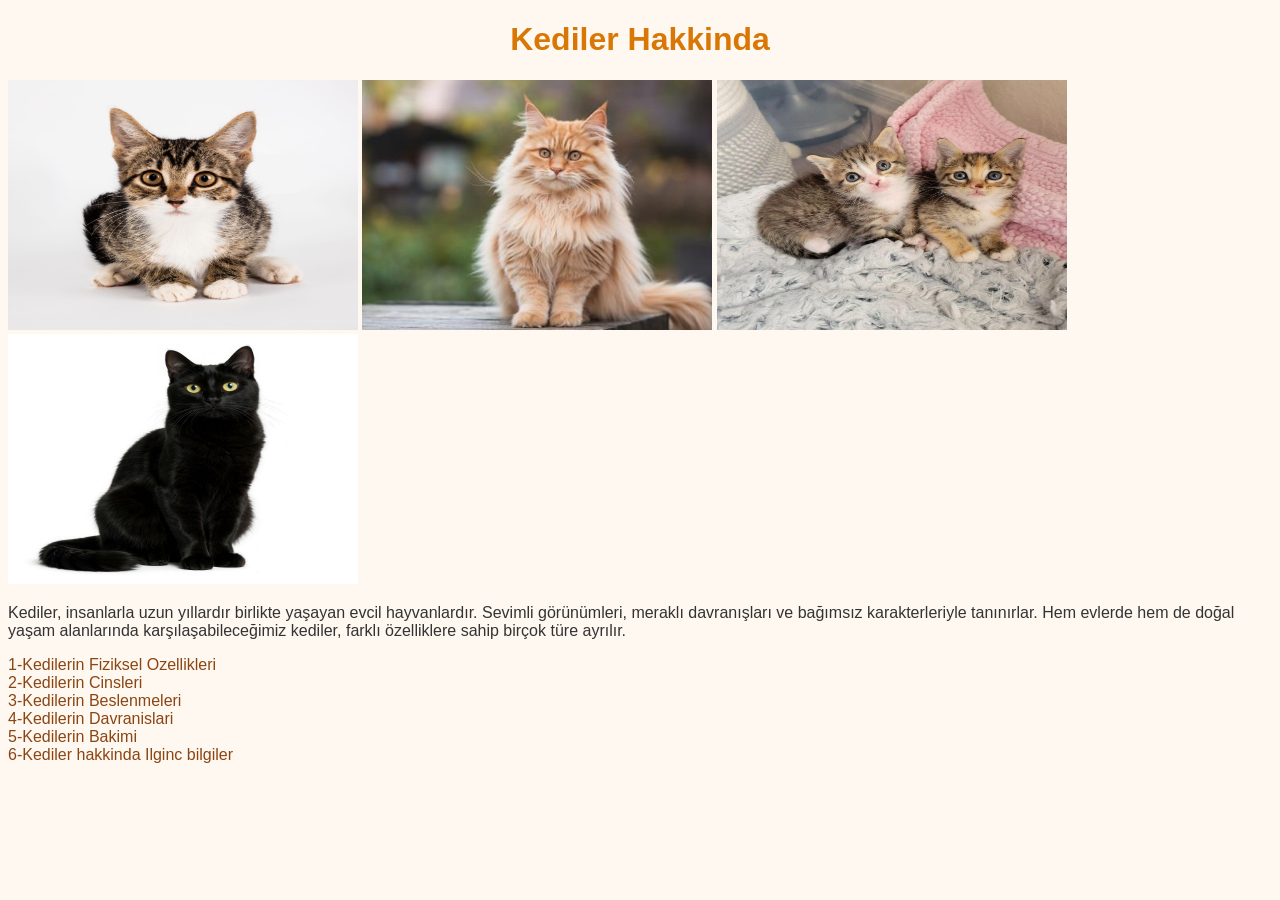
<file: index.html>
<!DOCTYPE html>
<html lang="tr">
<head>
    <meta charset="UTF-8">
    <meta name="viewport" content="width=device-width, initial-scale=1.0">
    <title>Kediler</title>
    <link rel="stylesheet" href="style.css"
</head>
<body>
    <h1>Kediler Hakkinda</h1>
    <img src="gorseller/kedi1.jpeg" alt="kedi 1" width="350" height="250">
    <img src="gorseller/kedi2.jpeg" alt="kedi 2" width="350" height="250">
    <img src="gorseller/kedi3.jpeg" alt="kedi 3" width="350" height="250">
    <img src="gorseller/kedi4.jpeg" alt="kedi 4" width="350" height="250">
    <p>Kediler, insanlarla uzun yıllardır birlikte yaşayan evcil hayvanlardır. Sevimli görünümleri, meraklı davranışları ve bağımsız karakterleriyle tanınırlar. Hem evlerde hem de doğal yaşam alanlarında karşılaşabileceğimiz kediler, farklı özelliklere sahip birçok türe ayrılır.</p>
    <a href="fiziksel_ozellik.html">1-Kedilerin Fiziksel Ozellikleri</a>
    <br>
    <a href="cinsler.html">2-Kedilerin Cinsleri</a>
    <br>
    <a href="beslenme.html">3-Kedilerin Beslenmeleri</a>
    <br>
    <a href="davranislar.html">4-Kedilerin Davranislari</a>
    <br>
    <a href="bakimi.html">5-Kedilerin Bakimi</a>
    <br>
    <a href="ilginc_bilgi.html">6-Kediler hakkinda Ilginc bilgiler</a>
    <br>
</body>
</html>
</file>
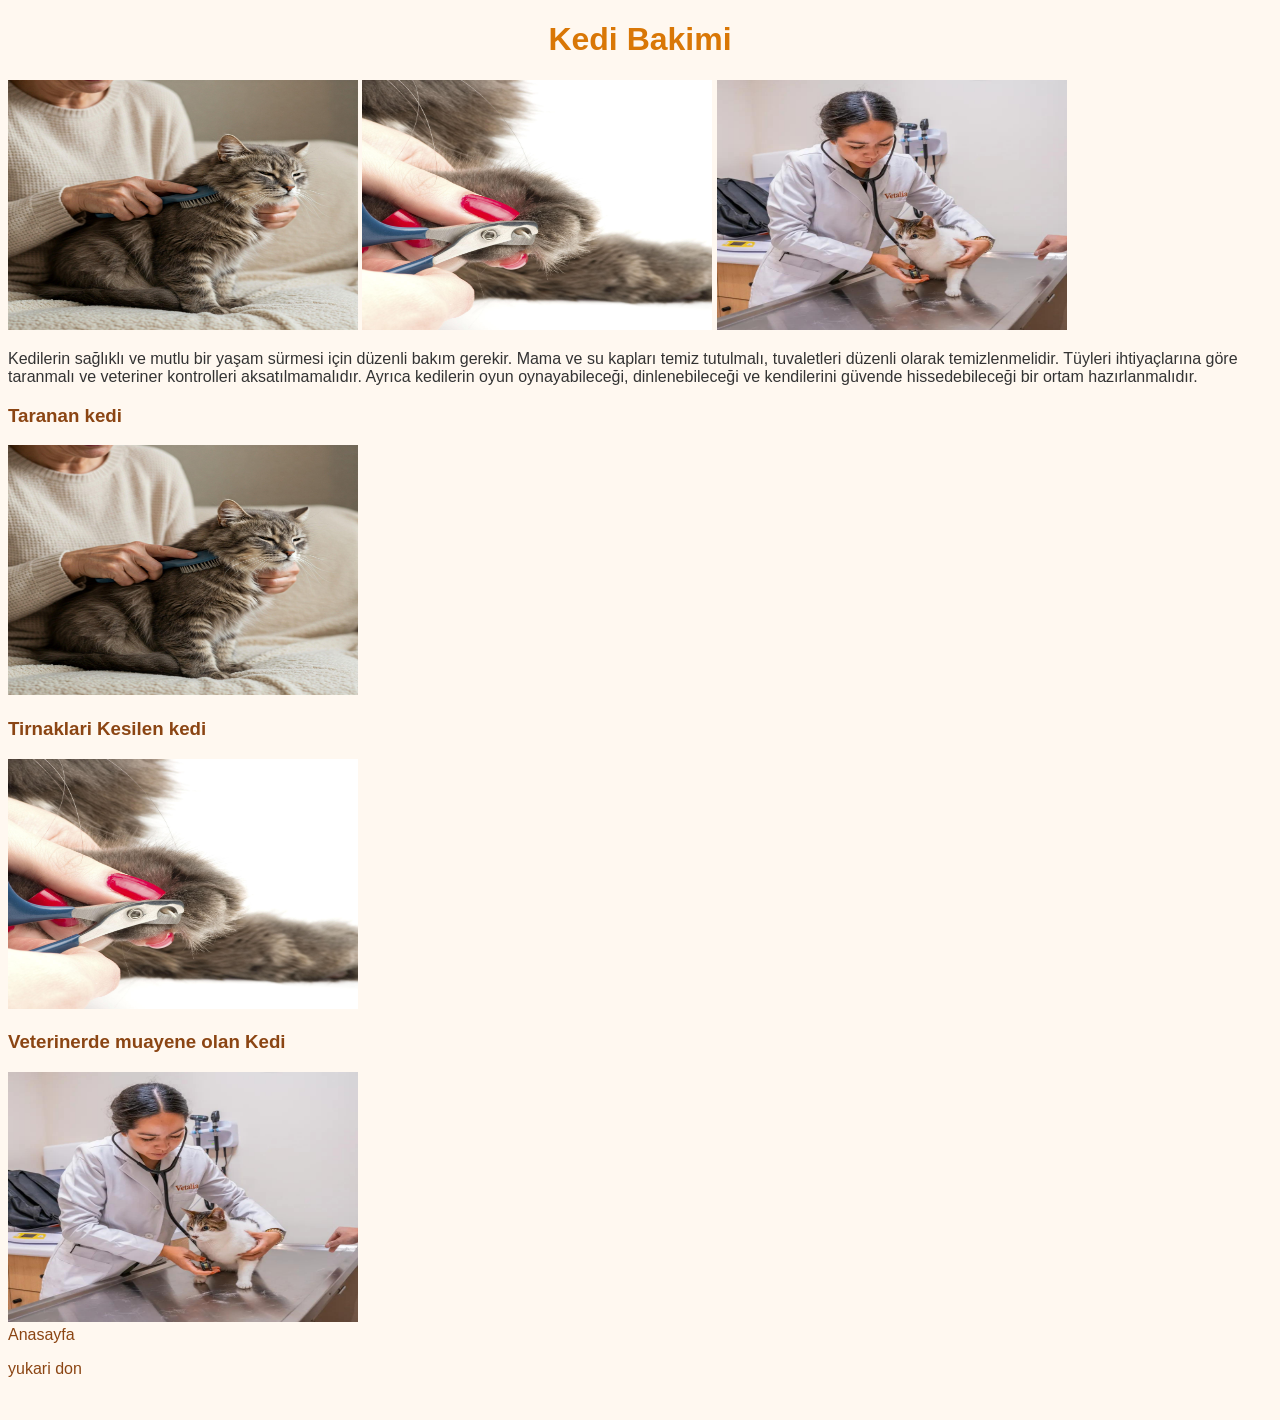
<file: bakimi.html>
<!DOCTYPE html>
<html lang="tr">
<head>
    <meta charset="UTF-8">
    <meta name="viewport" content="width=device-width, initial-scale=1.0">
    <title>Kedilerin Bakimi</title>
    <link rel="stylesheet" href="style.css">

    </head>
<body>
    <a id="ust"></a>
    <h1>Kedi Bakimi</h1>
    <img src="gorseller/taranan.jpeg" alt="Taranan Kedi" width="350" height="250">
    <img src="gorseller/tirnak.jpeg" alt="Tirnaklari Kesilen Kedi" width="350" height="250">
    <img src="gorseller/veteriner.jpeg" alt="Veterinerde muayene olan Kedi" width="350" height="250">
    <p>Kedilerin sağlıklı ve mutlu bir yaşam sürmesi için düzenli bakım gerekir. Mama ve su kapları temiz tutulmalı, tuvaletleri düzenli olarak temizlenmelidir. Tüyleri ihtiyaçlarına göre taranmalı ve veteriner kontrolleri aksatılmamalıdır. Ayrıca kedilerin oyun oynayabileceği, dinlenebileceği ve kendilerini güvende hissedebileceği bir ortam hazırlanmalıdır.</p>
    <h3>Taranan kedi</h3>
    <img src="gorseller/taranan.jpeg" alt="Taranan Kedi" width="350" height="250">
    <h3>Tirnaklari Kesilen kedi</h3>
    <img src="gorseller/tirnak.jpeg" alt="Tirnaklari Kesilen Kedi" width="350" height="250">
    <h3>Veterinerde muayene olan Kedi</h3>
    <img src="gorseller/veteriner.jpeg" alt="Veterinerde muayene olan Kedi" width="350" height="250">
    <br>
    <a href="index.html">Anasayfa</a>
    <br>
    <p><a href="#ust">yukari don</a></p>
    <br>
</body>
</html>
</file>
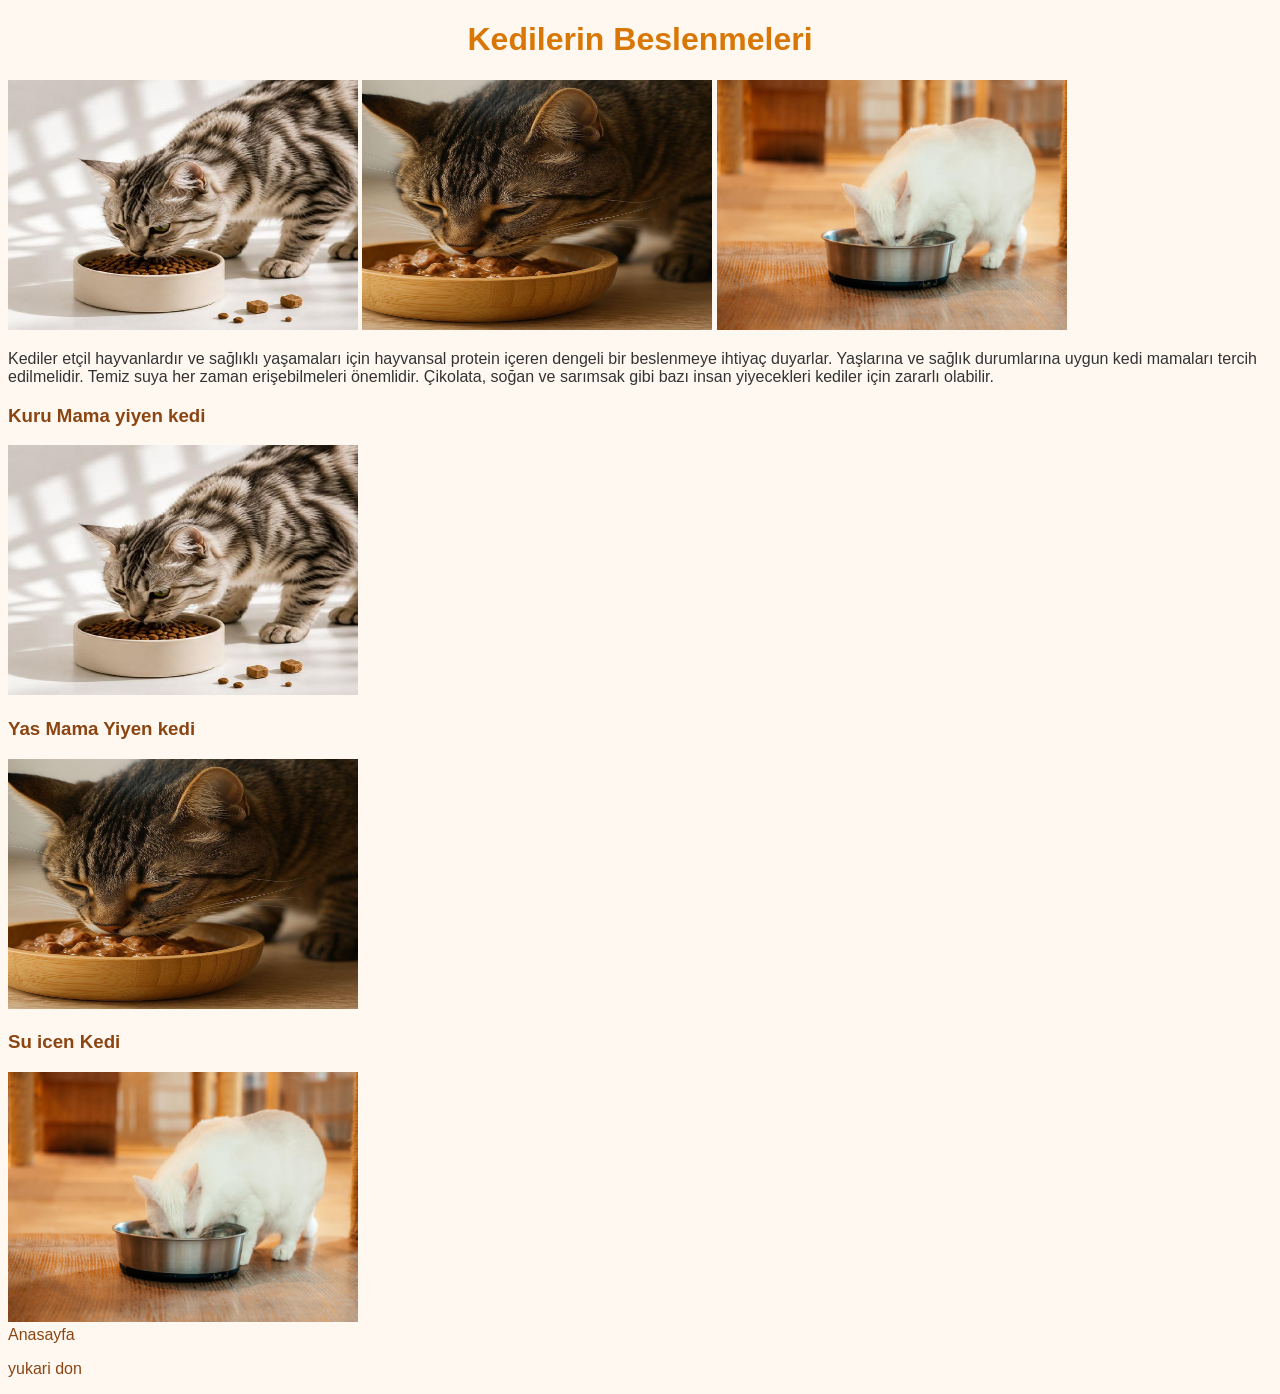
<file: beslenme.html>
<!DOCTYPE html>
<html lang="tr">
<head>
    <meta charset="UTF-8">
    <meta name="viewport" content="width=device-width, initial-scale=1.0">
    <title>Kedilerin Beslenmesi</title>
    <link rel="stylesheet" href="style.css"
</head>
<body>
    <a id="ust"></a>
    <h1>Kedilerin Beslenmeleri</h1>
    <img src="gorseller/kuru_mama.jpeg" alt="Kuru mama yiyen Kedi" width="350" height="250">
    <img src="gorseller//yas_mama.jpeg" alt="yas mama yiyen Kedi" width="350" height="250">
    <img src="gorseller//su.jpeg" alt="Su icen Kedi" width="350" height="250">
    <p>Kediler etçil hayvanlardır ve sağlıklı yaşamaları için hayvansal protein içeren dengeli bir beslenmeye ihtiyaç duyarlar. Yaşlarına ve sağlık durumlarına uygun kedi mamaları tercih edilmelidir. Temiz suya her zaman erişebilmeleri önemlidir. Çikolata, soğan ve sarımsak gibi bazı insan yiyecekleri kediler için zararlı olabilir.</p>
    <h3>Kuru Mama yiyen kedi</h3>
    <img src="gorseller/kuru_mama.jpeg" alt="Kuru mama yiyen Kedi" width="350" height="250">
    <h3>Yas Mama Yiyen kedi</h3>
    <img src="gorseller//yas_mama.jpeg" alt="yas mama yiyen Kedi" width="350" height="250">
    <h3>Su icen Kedi</h3>
    <img src="gorseller//su.jpeg" alt="Su icen Kedi" width="350" height="250">
    <br>
    <a href="index.html">Anasayfa</a>
    <br>
    <p><a href="#ust">yukari don</a></p>
</body>
</html>
</file>
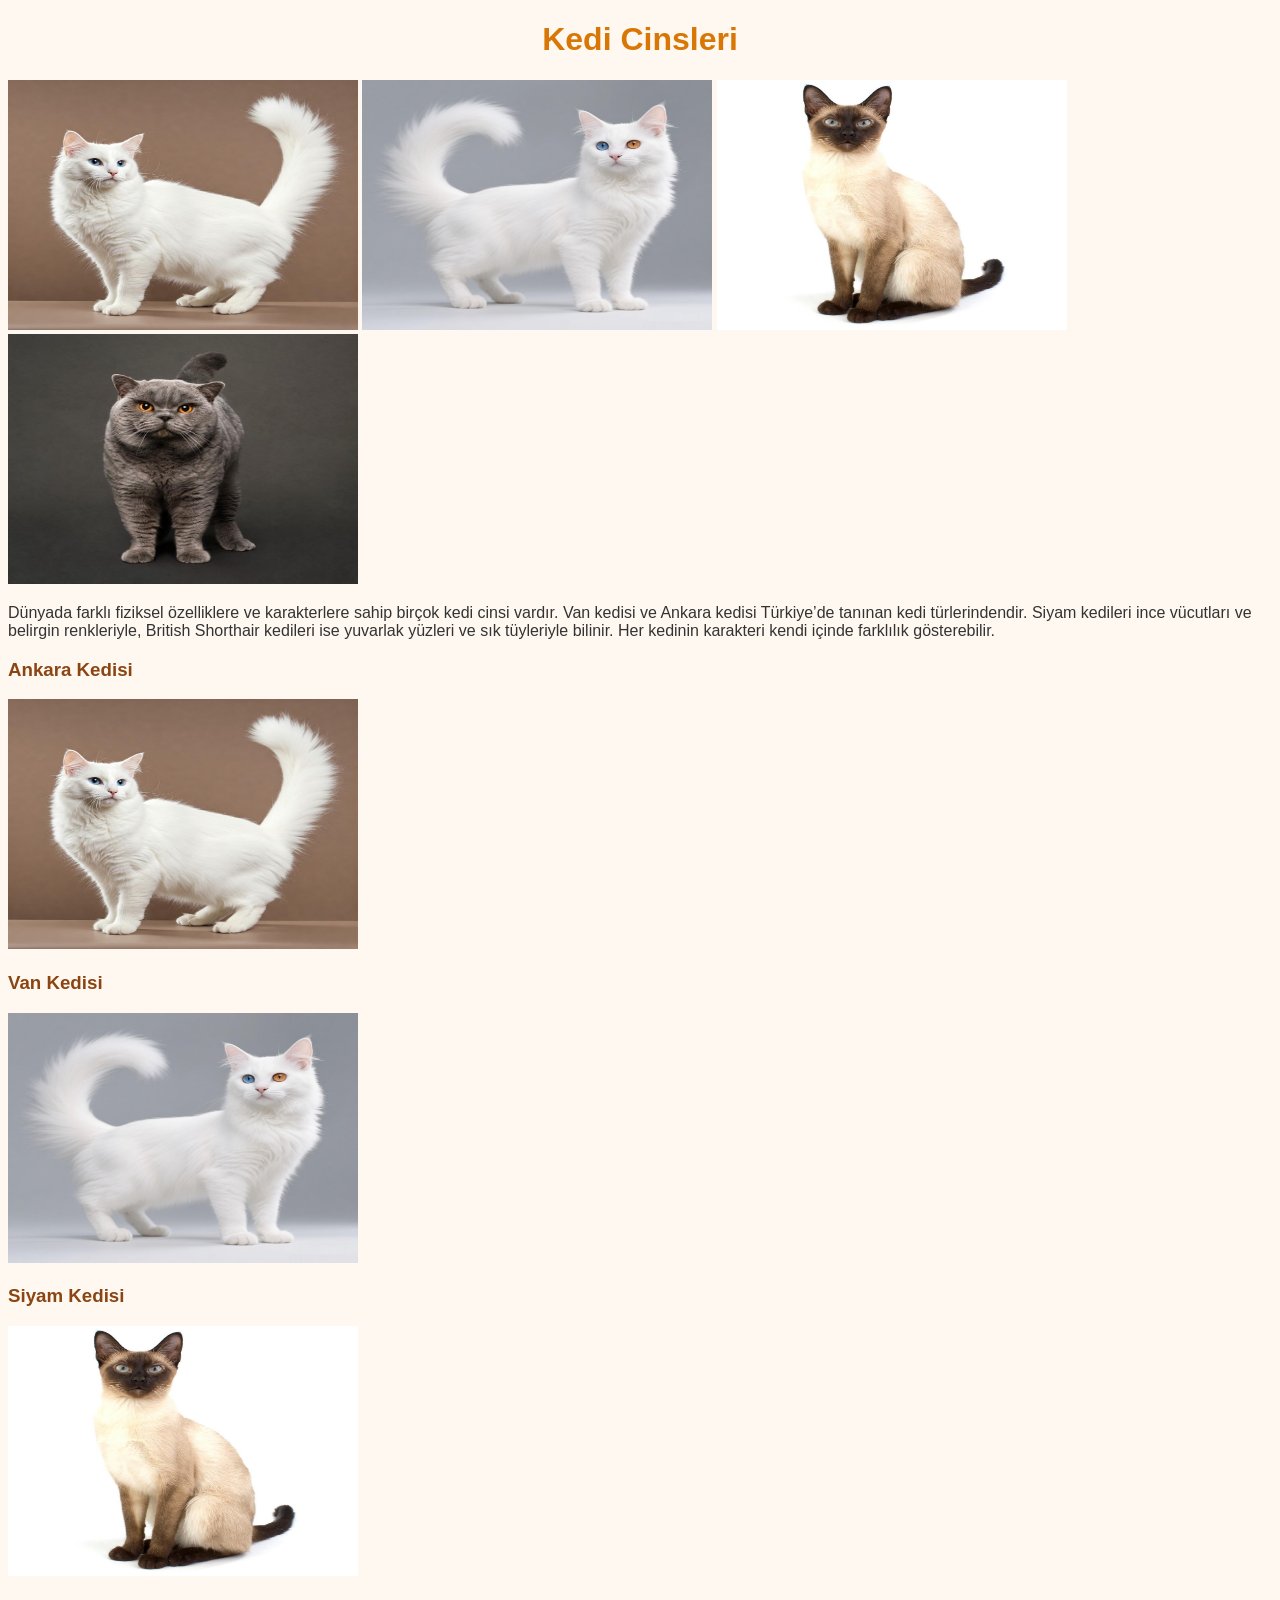
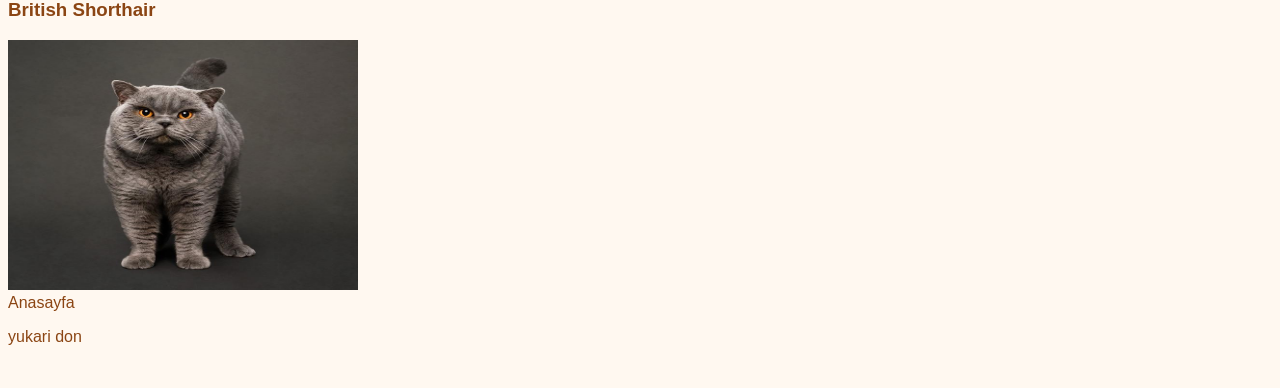
<file: cinsler.html>
<!DOCTYPE html>
<html lang="tr">
<head>
    <meta charset="UTF-8">
    <meta name="viewport" content="width=device-width, initial-scale=1.0">
    <title>Kedi Cinsleri</title>
    <link rel="stylesheet" href="style.css"
</head>
<body>
    <a id="ust"></a>
    <h1>Kedi Cinsleri</h1>
    <img src="gorseller/ankara.jpeg" alt="Ankara Kedisi" width="350" height="250">
    <img src="gorseller//van.jpeg" alt="Van Kedisi" width="350" height="250">
    <img src="gorseller//siyam.jpeg" alt="Siyam Kedisi" width="350" height="250">
    <img src="gorseller/british_shorthair.jpeg" alt="British Shorthair" width="350" height="250">

    <p>Dünyada farklı fiziksel özelliklere ve karakterlere sahip birçok kedi cinsi vardır. Van kedisi ve Ankara kedisi Türkiye’de tanınan kedi türlerindendir. Siyam kedileri ince vücutları ve belirgin renkleriyle, British Shorthair kedileri ise yuvarlak yüzleri ve sık tüyleriyle bilinir. Her kedinin karakteri kendi içinde farklılık gösterebilir.</p>
    <h3>Ankara Kedisi</h3>
    <img src="gorseller/ankara.jpeg" alt="Ankara Kedisi" width="350" height="250">
    <h3>Van Kedisi</h3>
    <img src="gorseller//van.jpeg" alt="Van Kedisi" width="350" height="250">
    <h3>Siyam Kedisi</h3>
    <img src="gorseller//siyam.jpeg" alt="Siyam Kedisi" width="350" height="250">
    <h3>British Shorthair</h3>
    <img src="gorseller/british_shorthair.jpeg" alt="British Shorthair" width="350" height="250">
    <br>
    <a href="index.html">Anasayfa</a>
    <p><a href="#ust">yukari don</a></p>
    <br>
</body>
</html>
</file>
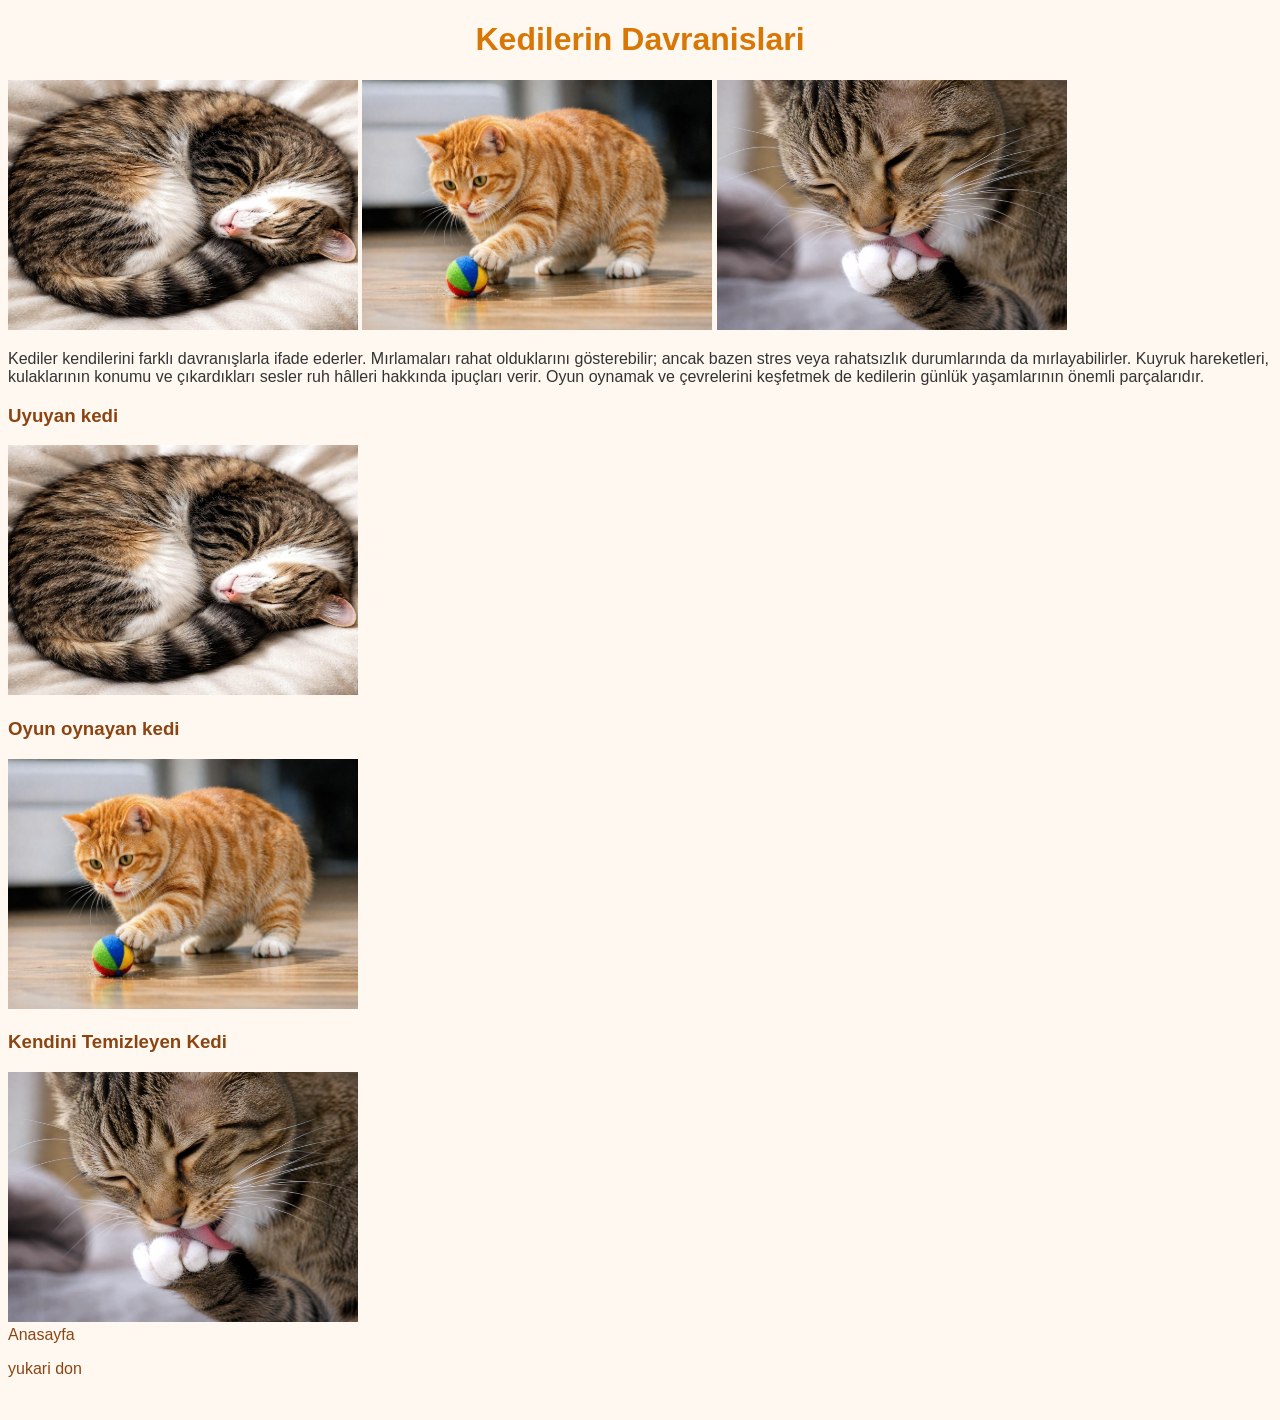
<file: davranislar.html>
<!DOCTYPE html>
<html lang="tr">
<head>
    <meta charset="UTF-8">
    <meta name="viewport" content="width=device-width, initial-scale=1.0">
    <title>Kedilerin Davranislari</title>
    <link rel="stylesheet" href="style.css"
</head>
<body>
    <a id="ust"></a>
    <h1>Kedilerin Davranislari</h1>
    <img src="gorseller/uyuyan.jpeg" alt="Uyuyan Kedi" width="350" height="250">
    <img src="gorseller/oyun.jpeg" alt="Oyun oynayan Kedi" width="350" height="250">
    <img src="gorseller/temiz.jpeg" alt="Kendini temizleyen Kedi" width="350" height="250">
    <p>Kediler kendilerini farklı davranışlarla ifade ederler. Mırlamaları rahat olduklarını gösterebilir; ancak bazen stres veya rahatsızlık durumlarında da mırlayabilirler. Kuyruk hareketleri, kulaklarının konumu ve çıkardıkları sesler ruh hâlleri hakkında ipuçları verir. Oyun oynamak ve çevrelerini keşfetmek de kedilerin günlük yaşamlarının önemli parçalarıdır.</p>
    <h3>Uyuyan kedi</h3>
    <img src="gorseller/uyuyan.jpeg" alt="Uyuyan Kedi" width="350" height="250">
    <h3>Oyun oynayan kedi</h3>
    <img src="gorseller/oyun.jpeg" alt="Oyun oynayan Kedi" width="350" height="250">
    <h3>Kendini Temizleyen Kedi</h3>
    <img src="gorseller/temiz.jpeg" alt="Kendini temizleyen Kedi" width="350" height="250">
    <br>

    <a href="index.html">Anasayfa</a>
    <br>
    <p><a href="#ust">yukari don</a></p>
    <br>
</body>
</html>
</file>
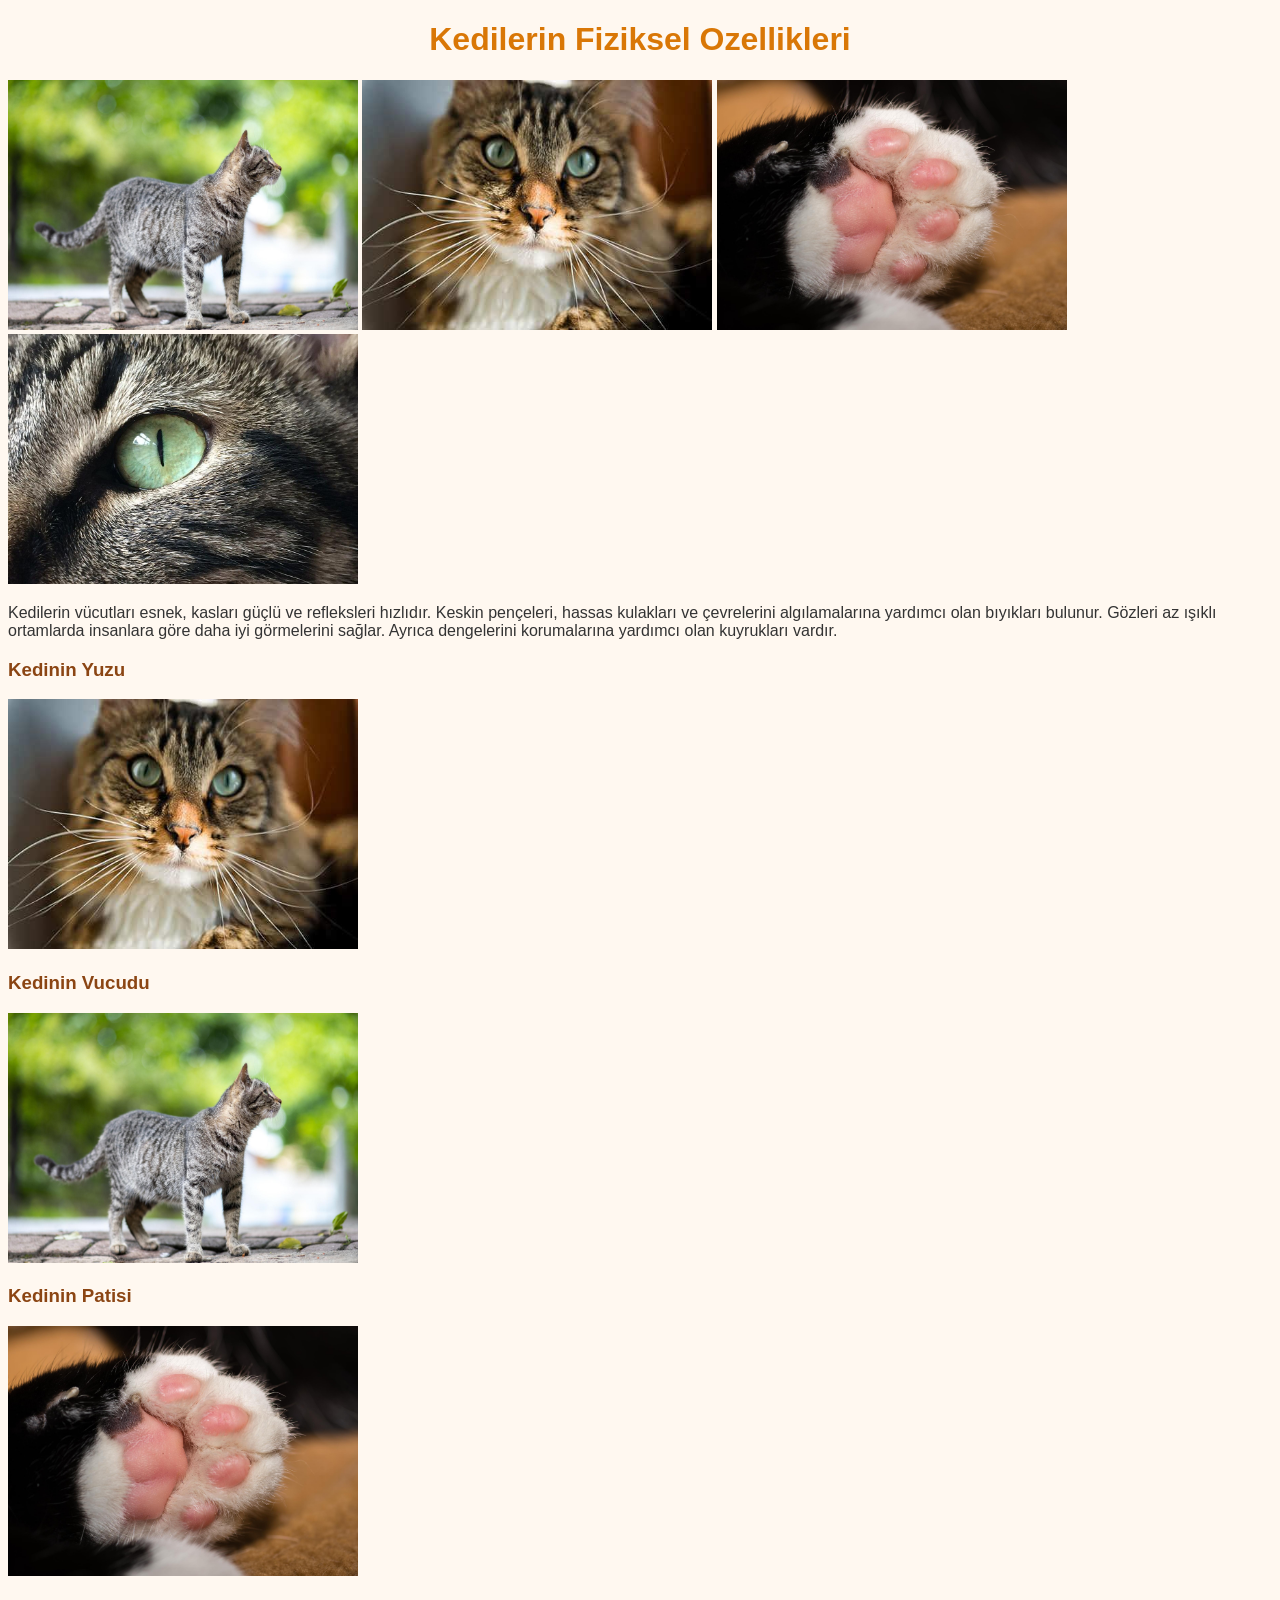
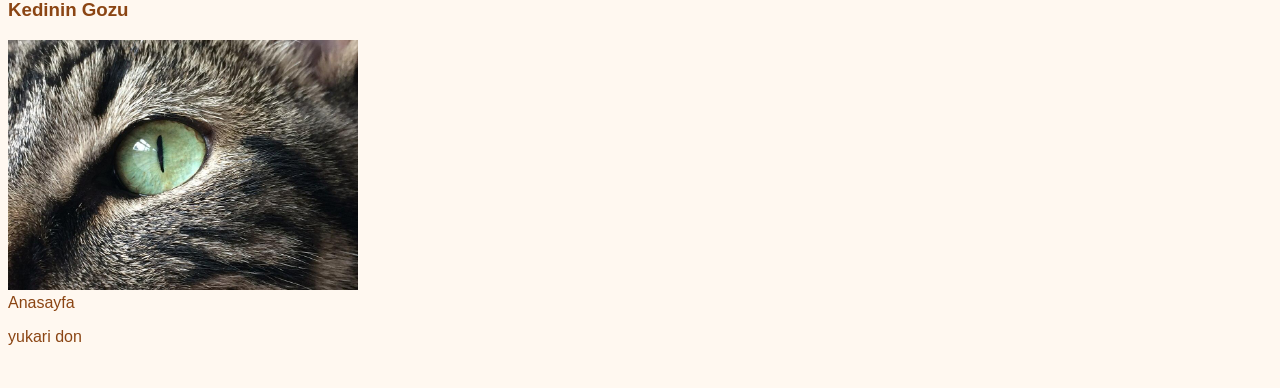
<file: fiziksel_ozellik.html>
<!DOCTYPE html>
<html lang="tr">
<head>
    <meta charset="UTF-8">
    <meta name="viewport" content="width=device-width, initial-scale=1.0">
    <title>Kedilerin Fiziksel Ozellikleri</title>
    <link rel="stylesheet" href="style.css"
</head>
<body>
    <a id="ust"></a>
    <h1>Kedilerin Fiziksel Ozellikleri</h1>
    <img src="gorseller/vucud.jpeg" alt="kedinin vucudu" width="350" height="250">
    <img src="gorseller/biyik_yuz.jpeg" alt="kedinin yuzu" width="350" height="250">
    <img src="gorseller/pati.jpeg" alt="kedinin patisi" width="350" height="250">
    <img src="gorseller/gozler.jpeg" alt="kedinin gozu" width="350" height="250">


    <p>Kedilerin vücutları esnek, kasları güçlü ve refleksleri hızlıdır. Keskin pençeleri, hassas kulakları ve çevrelerini algılamalarına yardımcı olan bıyıkları bulunur. Gözleri az ışıklı ortamlarda insanlara göre daha iyi görmelerini sağlar. Ayrıca dengelerini korumalarına yardımcı olan kuyrukları vardır.</p>
    <h3>Kedinin Yuzu</h3>
    <img src="gorseller/biyik_yuz.jpeg" alt="kedinin yuzu" width="350" height="250">
    <br>
    <h3>Kedinin Vucudu</h3>
    <img src="gorseller/vucud.jpeg" alt="kedinin vucudu" width="350" height="250">
    <h3>Kedinin Patisi</h3>
    <img src="gorseller/pati.jpeg" alt="kedinin patisi" width="350" height="250">
    <h3>Kedinin Gozu</h3>
    <img src="gorseller/gozler.jpeg" alt="kedinin gozu" width="350" height="250">
    <br>
    <a href="index.html">Anasayfa</a>
    <p><a href="#ust">yukari don</a></p>
    <br>
</body>
</html>
</file>
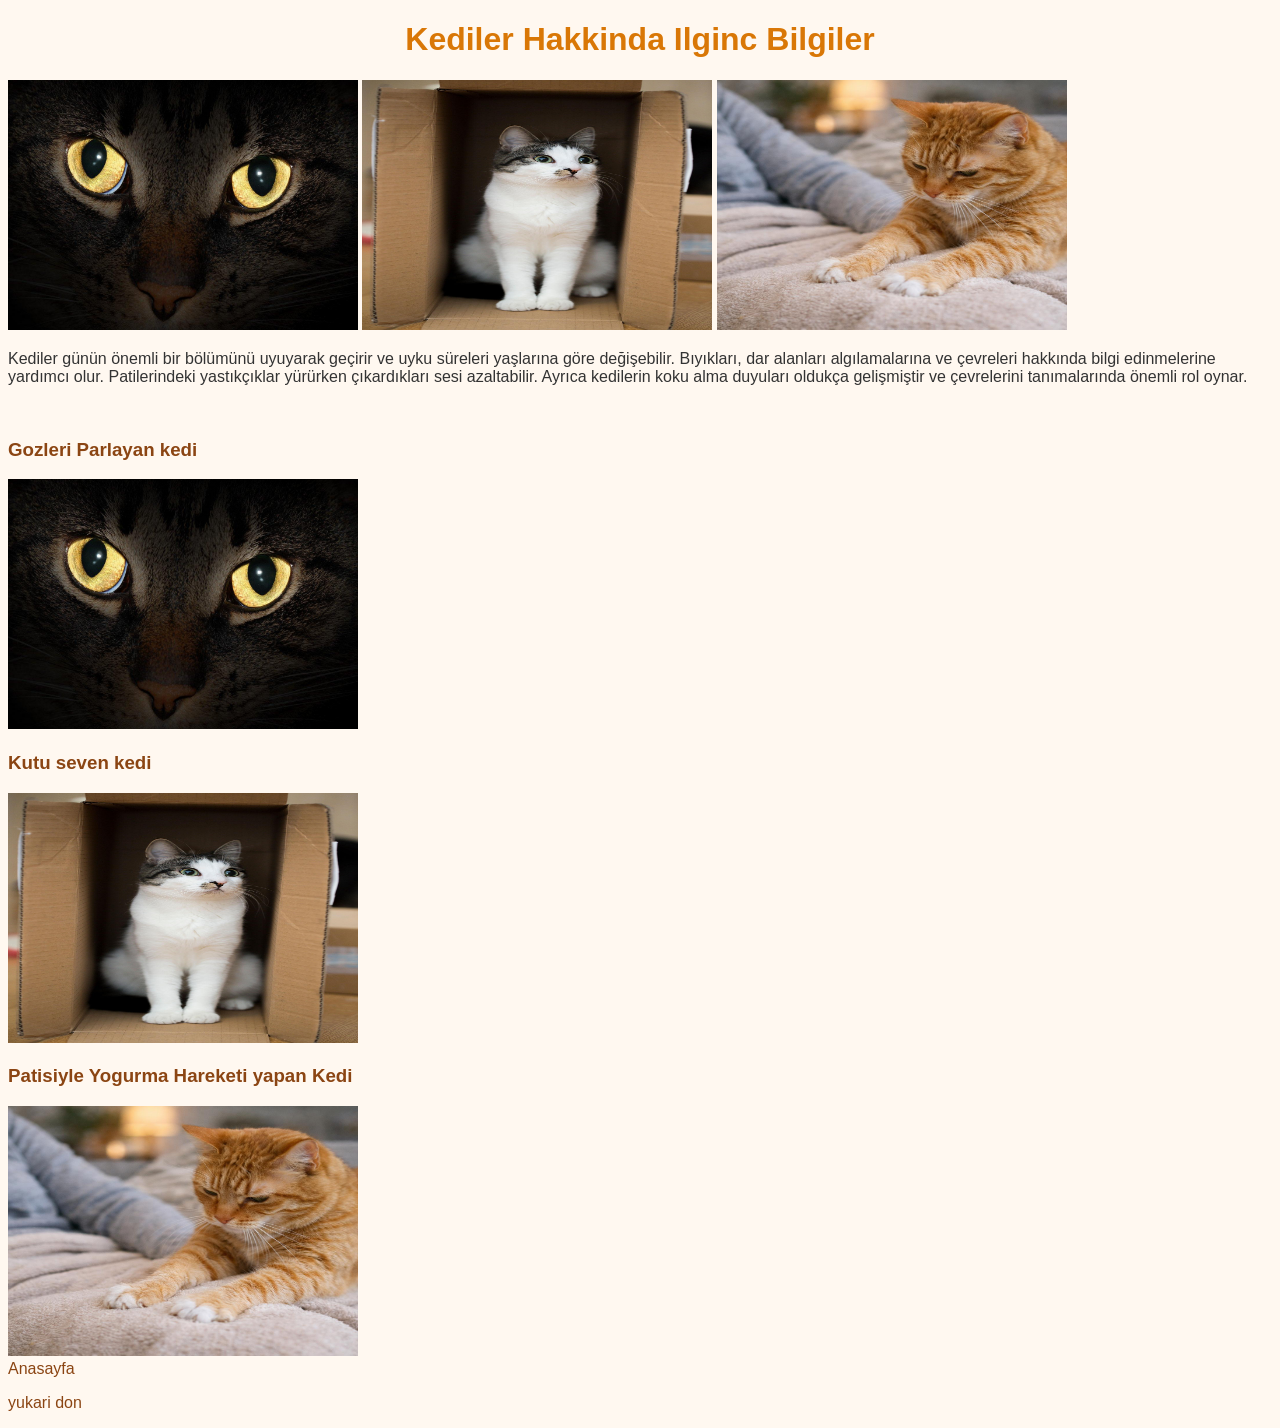
<file: ilginc_bilgi.html>
<!DOCTYPE html>
<html lang="tr">
<head>
    <meta charset="UTF-8">
    <meta name="viewport" content="width=device-width, initial-scale=1.0">
    <title>Kediler Hakkinda Ilginc Bilgiler</title>
    <link rel="stylesheet" href="style.css"
</head>
<body>
    <a id="ust"></a>
    <h1>Kediler Hakkinda Ilginc Bilgiler</h1>
    <img src="gorseller/gozler2.jpeg" alt="Gozleri parlayan Kedi" width="350" height="250">
    <img src="gorseller/kutu.jpeg" alt="Kutu Seven Kedi" width="350" height="250">
    <img src="gorseller/yogurma.jpeg" alt="Patisiyle yogurma hareketi yapan Kedi" width="350" height="250">
    <br>
    <p>Kediler günün önemli bir bölümünü uyuyarak geçirir ve uyku süreleri yaşlarına göre değişebilir. Bıyıkları, dar alanları algılamalarına ve çevreleri hakkında bilgi edinmelerine yardımcı olur. Patilerindeki yastıkçıklar yürürken çıkardıkları sesi azaltabilir. Ayrıca kedilerin koku alma duyuları oldukça gelişmiştir ve çevrelerini tanımalarında önemli rol oynar.</p>
    <br>
    <h3>Gozleri Parlayan kedi</h3>
    <img src="gorseller/gozler2.jpeg" alt="Gozleri parlayan Kedi" width="350" height="250">
    <h3>Kutu seven kedi</h3>
    <img src="gorseller/kutu.jpeg" alt="Kutu Seven Kedi" width="350" height="250">
    <h3>Patisiyle Yogurma Hareketi yapan Kedi</h3>
    <img src="gorseller/yogurma.jpeg" alt="Patisiyle yogurma hareketi yapan Kedi" width="350" height="250">
    <br>
    <a href="index.html">Anasayfa</a>
    <br>
    <p><a href="#ust">yukari don</a></p>
</body>
</html>
</file>
<file: style.css>
body 
{
    background-color: #fff8f0;
    font-family: Arial, Helvetica, sans-serif;
    color: #333333;
}
h1{
    color: #d97706;
    text-align: center;
}
h3{
    color:#8b4513
}
p{
    font-size: 16px;
}
a{
    color: #8b4513;
    font-family: Arial,sans-serif;
    font-size: 16px;
    text-decoration: none;
}
</file>
